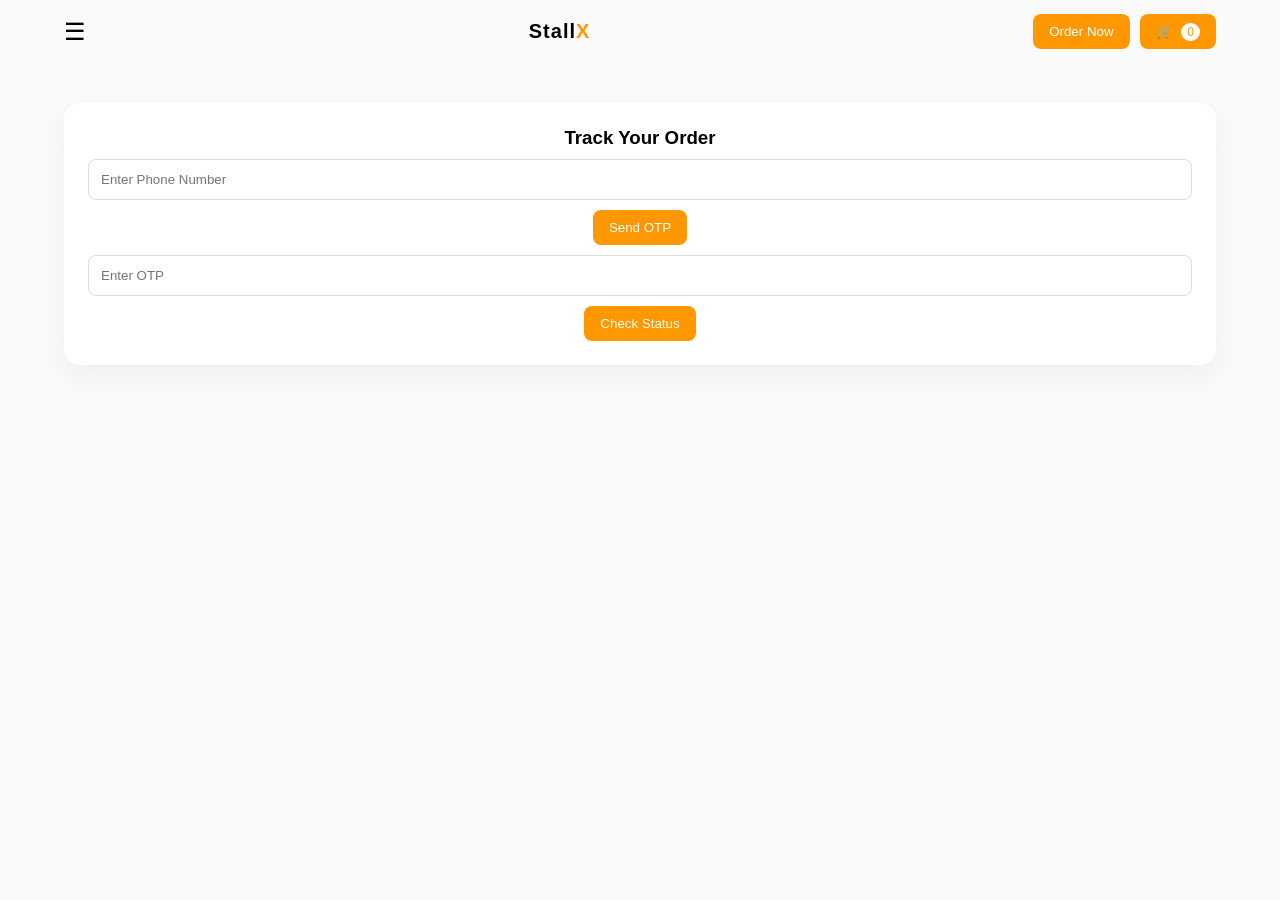
<file: index.html>
<!doctype html>
<html lang="en">
  <head>
    <meta charset="UTF-8" />
    <meta name="viewport" content="width=device-width, initial-scale=1.0" />
    <title>Smart Stall</title>

    <link rel="stylesheet" href="css/global.css" />

    <style>
      /* 🌍 BODY */
      body {
        background: #fafafa;
        font-family: "Poppins", sans-serif;
      }

      /* 🔝 NAVBAR */
      .navbar {
        display: flex;
        justify-content: space-between;
        align-items: center;
        padding: 14px 0;
      }

      /* 🐦‍🔥 brand */
      .brand {
        font-weight: 700;
        font-size: 20px;
        color: #000; /* Black */
        letter-spacing: 1px;
      }

      /* 🍔 MENU BUTTON */
      .menu-btn {
        font-size: 24px;
        cursor: pointer;
        transition: 0.3s;
      }

      .menu-btn:hover {
        color: #e23744;
      }

      /* 📂 DROPDOWN */
      .dropdown {
        position: absolute;
        top: 60px;
        left: 20px;
        background: white;
        border-radius: 12px;
        box-shadow: 0 8px 20px rgba(0, 0, 0, 0.08);
        display: none;
        flex-direction: column;
        overflow: hidden;
        animation: fadeIn 0.2s ease-in-out;
      }

      .dropdown button {
        padding: 12px 20px;
        border: none;
        background: white;
        cursor: pointer;
        transition: 0.3s;
        font-size: 14px;
      }

      .dropdown button:hover {
        background: #fff0f0;
        color: #e23744;
      }

      /* 🔵 ACTIVE MODE */
      .active-mode {
        background: #ff9800;
        color: #000; /* BLACK TEXT → ALWAYS VISIBLE */
        font-weight: 600;
      }

      /* 🛒 RIGHT SIDE */
      .nav-actions {
        display: flex;
        gap: 10px;
      }

      /* 🔥 BUTTON STYLE (ZOMATO STYLE) */
      .btn {
        padding: 10px 16px;
        border-radius: 8px;
        border: none;
        background: #ff9800;
        color: white;
        font-weight: 500;
        cursor: pointer;
        transition: all 0.25s ease;
      }

      /* ✨ BUTTON HOVER */
      .btn:hover {
        background: #e68900;
        transform: translateY(-2px);
        box-shadow: 0 6px 14px rgba(255, 152, 0, 0.3);
      }

      /* 🛒 CART BADGE */
      #cartCount {
        background: white;
        color: #ff9800;
        padding: 2px 6px;
        border-radius: 50%;
        font-size: 12px;
        margin-left: 5px;
      }

      /* 🔐 CARD */
      .verify-card {
        margin-top: 40px;
        padding: 24px;
        border-radius: 16px;
        background: white;
        box-shadow: 0 10px 30px rgba(0, 0, 0, 0.05);
        text-align: center;
      }

      /* INPUT */
      .input {
        width: 100%;
        padding: 12px;
        margin: 10px 0;
        border-radius: 8px;
        border: 1px solid #ddd;
        transition: 0.2s;
      }

      /* INPUT FOCUS */
      .input:focus {
        border-color: #ff9800;
        outline: none;
        box-shadow: 0 0 0 2px rgba(255, 152, 0, 0.15);
      }

      /* ✨ FADE ANIMATION */
      @keyframes fadeIn {
        from {
          opacity: 0;
          transform: translateY(-10px);
        }
        to {
          opacity: 1;
          transform: translateY(0);
        }
      }
    </style>
  </head>

  <body>
    <div class="container">
      <!-- 🔝 NAVBAR -->
      <div class="navbar">
        <!-- 🍔 LEFT MENU -->
        <div>
          <span class="menu-btn" onclick="toggleMenu()">☰</span>

          <div id="dropdown" class="dropdown">
            <button class="active-mode">User</button>
            <button onclick="goAdmin()">Admin</button>
            <button onclick="goDisplay()">Display</button>
          </div>
        </div>

        <!-- CENTER: BRAND -->
        <h2 class="brand">Stall<span style="color: #ff9800">X</span></h2>

        <!-- 🛒 RIGHT ACTIONS -->
        <div class="nav-actions">
          <button class="btn" onclick="goUser()">Order Now</button>

          <button class="btn" onclick="goToCart()">
            🛒 <span id="cartCount">0</span>
          </button>
        </div>
      </div>

      <!-- 🔐 VERIFICATION -->
      <div class="card verify-card">
        <h3>Track Your Order</h3>

        <input id="phone" class="input" placeholder="Enter Phone Number" />

        <button class="btn" onclick="sendOTP()">Send OTP</button>

        <input id="otp" class="input" placeholder="Enter OTP" />

        <button class="btn" onclick="verifyAndGo()">Check Status</button>
      </div>
    </div>

    <!-- JS -->
    <script src="js/api.js"></script>
    <script src="js/app.js"></script>

   <script>

  // 🛒 Initialize cart safely (FIRST TIME SETUP)
  if (!localStorage.getItem("cart")) {
    localStorage.setItem("cart", JSON.stringify([]));
  }

  let tempOTP = "";

  // 🛒 CART COUNT (SAFE VERSION)
  function updateCartCount() {
    let cart = JSON.parse(localStorage.getItem("cart"));

    if (!cart || !Array.isArray(cart)) {
      cart = [];
      localStorage.setItem("cart", JSON.stringify(cart));
    }

    document.getElementById("cartCount").innerText = cart.length;
  }
  updateCartCount();

  // 🍔 TOGGLE MENU
  function toggleMenu() {
    let menu = document.getElementById("dropdown");
    menu.style.display = menu.style.display === "flex" ? "none" : "flex";
  }

  // 🔐 SEND OTP
  async function sendOTP() {
    let phone = document.getElementById("phone").value;

    if (!phone) {
      alert("Enter phone number");
      return;
    }

    tempOTP = Math.floor(1000 + Math.random() * 9000);
    alert("OTP: " + tempOTP);

    await API.sendOTP(phone);
  }

  // ✅ VERIFY + REDIRECT
  async function verifyAndGo(){

  let phone = document.getElementById("phone").value
  let otp = document.getElementById("otp").value

  if (!phone || !otp){
    alert("Enter all details")
    return
  }

  if (otp != tempOTP){
    alert("Invalid OTP")
    return
  }

  let order = await API.getUserOrder(phone)

  if (!order){
    alert("No order found")
    return
  }

  localStorage.setItem("orderId", order.orderId)

  navigate("queue.html")

    let res = await API.getUserOrder(phone);

    localStorage.setItem("orderId", res.orderId);

    navigate("queue.html");
  }

  // 🔁 NAVIGATION
  function goUser() { navigate("menu.html"); }
  function goAdmin() { navigate("admin.html"); }
  function goDisplay() { navigate("display.html"); }
  function goToCart() { navigate("cart.html"); }

</script>
  </body>
</html>
</file>
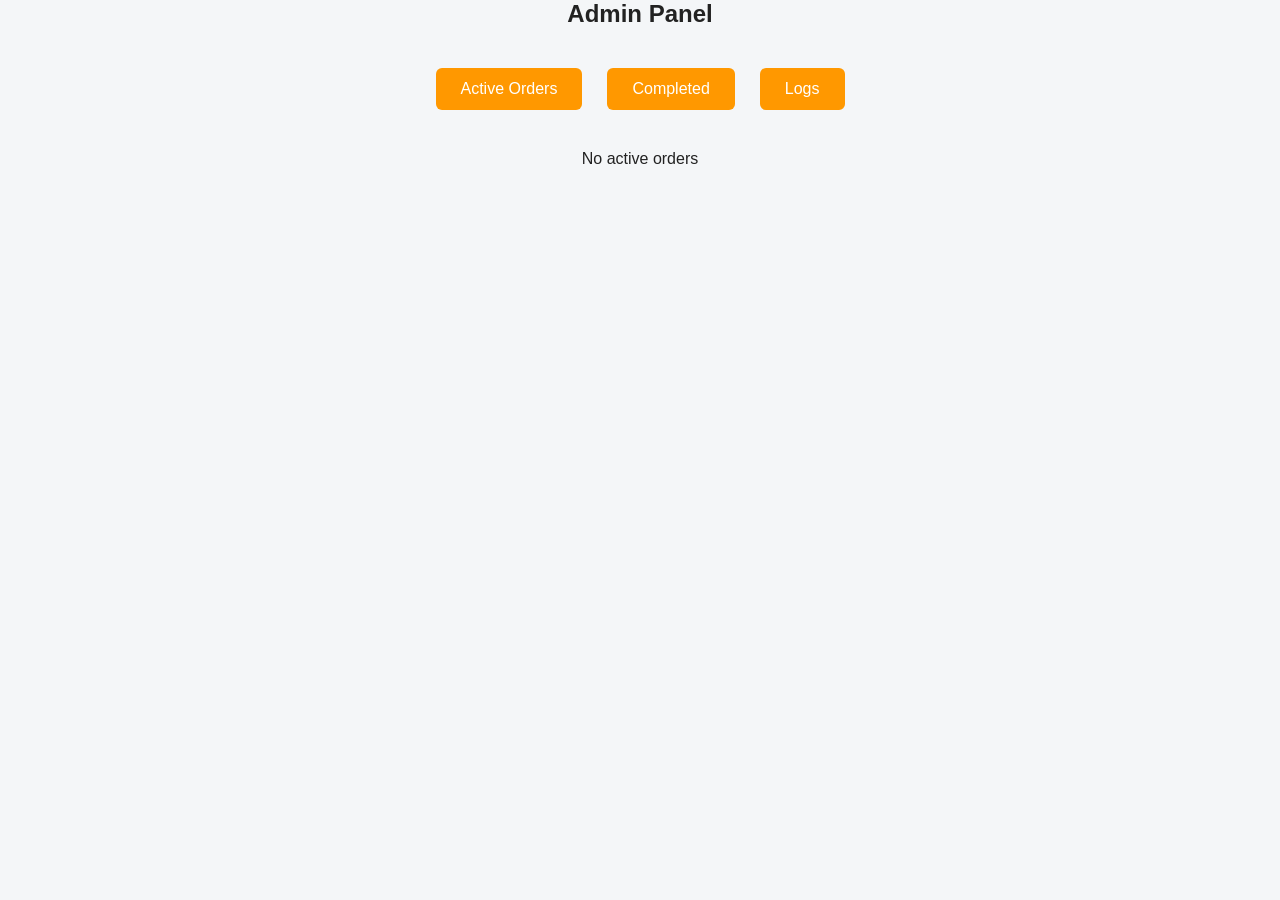
<file: admin.html>
<!DOCTYPE html>
<html lang="en">
<head>
<meta charset="UTF-8">
<meta name="viewport" content="width=device-width, initial-scale=1.0">

<title>StallX Admin</title>

<link rel="stylesheet" href="css/global.css">
<link rel="stylesheet" href="css/style.css">

</head>

<body>

<div class="container">

  <h2>Admin Panel</h2>

  <!-- 🔘 NAV -->
  <div class="menu-actions">
    <button onclick="showSection('active')">Active Orders</button>
    <button onclick="showSection('completed')">Completed</button>
    <button onclick="showSection('logs')">Logs</button>
  </div>

  <div id="activeSection"></div>
  <div id="completedSection" style="display:none;"></div>
  <div id="logsSection" style="display:none;"></div>

</div>

<script src="js/api.js"></script>
<script src="js/app.js"></script>

<script>

  // 🔁 SWITCH SECTIONS
  function showSection(section){

    document.getElementById("activeSection").style.display = "none"
    document.getElementById("completedSection").style.display = "none"
    document.getElementById("logsSection").style.display = "none"

    if(section === "active"){
      document.getElementById("activeSection").style.display = "block"
      loadActive()
    }
    else if(section === "completed"){
      document.getElementById("completedSection").style.display = "block"
      loadCompleted()
    }
    else{
      document.getElementById("logsSection").style.display = "block"
      loadLogs()
    }
  }

  // 🔥 ACTIVE ORDERS (SMART)
  function loadActive(){

    let container = document.getElementById("activeSection")
    container.innerHTML = ""

    let orders = JSON.parse(localStorage.getItem("orders")) || []

    let activeOrders = orders.filter(o => o.status !== "COMPLETED")

    if(activeOrders.length === 0){
      container.innerHTML = "<p>No active orders</p>"
      return
    }

    activeOrders.forEach(order => {

      let div = document.createElement("div")
      div.className = "food-card"

      // 🛡️ Safe items
      let items = (order.cart || [])
        .map(i => `${i.name} × ${i.qty}`)
        .join("<br>")

      // 🎯 SMART BUTTON SECTION
      let buttons = ""

      if(order.status === "QUEUE"){
        buttons = `
          <button class="cart-btn btn-start"
            onclick="updateStatus('${order.orderId}','PREPARING')">
            Start
          </button>
        `
      }
      else if(order.status === "PREPARING"){
        buttons = `
          <button class="cart-btn btn-ready"
            onclick="updateStatus('${order.orderId}','READY')">
            Ready
          </button>
        `
      }
      else if(order.status === "READY"){
        buttons = `
          <button class="cart-btn btn-verify"
            onclick="verifyOTP('${order.orderId}')">
            Verify OTP
          </button>
        `
      }

      // 🧾 CARD
      div.innerHTML = `
        <h3>${order.user?.name || "Unknown"}</h3>
        <p>${order.user?.phone || "-"}</p>
        <p>Token: ${order.token}</p>
        <p>Status: <span class="status-${order.status.toLowerCase()}">${order.status}</span></p>
        <p>${items}</p>

        ${buttons}
      `

      container.appendChild(div)
    })
  }

  // 🔄 UPDATE STATUS
  window.updateStatus = function(orderId, status){

    let orders = JSON.parse(localStorage.getItem("orders")) || []

    orders.forEach(o => {
      if(o.orderId === orderId){
        o.status = status
      }
    })

    localStorage.setItem("orders", JSON.stringify(orders))

    loadActive()
  }

  // 🔐 VERIFY OTP (SIMULATED)
  window.verifyOTP = function(orderId){

    let enteredOTP = prompt("Enter OTP from customer")

    if(!enteredOTP){
      alert("OTP required")
      return
    }

    // 🔥 TEMP (backend later)
    let correctOTP = "1234"

    if(enteredOTP !== correctOTP){
      alert("Invalid OTP")
      return
    }

    let orders = JSON.parse(localStorage.getItem("orders")) || []

    orders.forEach(o => {
      if(o.orderId === orderId){
        o.status = "COMPLETED"
      }
    })

    localStorage.setItem("orders", JSON.stringify(orders))

    alert("Order completed!")

    loadActive()
  }

  // ✅ COMPLETED
  function loadCompleted(){

    let container = document.getElementById("completedSection")
    container.innerHTML = ""

    let orders = JSON.parse(localStorage.getItem("orders")) || []

    let completed = orders.filter(o => o.status === "COMPLETED")

    completed.forEach(order => {

      let div = document.createElement("div")
      div.className = "food-card"

      div.innerHTML = `
        <h3>${order.user?.name}</h3>
        <p>Token: ${order.token}</p>
        <p>Completed</p>
      `

      container.appendChild(div)
    })
  }

  // 📊 LOGS
  function loadLogs(){

    let container = document.getElementById("logsSection")
    container.innerHTML = ""

    let orders = JSON.parse(localStorage.getItem("orders")) || []

    orders.forEach(order => {

      let div = document.createElement("div")
      div.className = "food-card"

      div.innerHTML = `
        <h3>${order.user?.name}</h3>
        <p>${order.user?.phone}</p>
        <p>Status: ${order.status}</p>
        <p>Token: ${order.token}</p>
      `

      container.appendChild(div)
    })
  }

  // 🔄 AUTO REFRESH
  setInterval(() => {
    loadActive()
  }, 3000)

  // DEFAULT
  showSection("active")

</script>

</body>
</html>
</file>
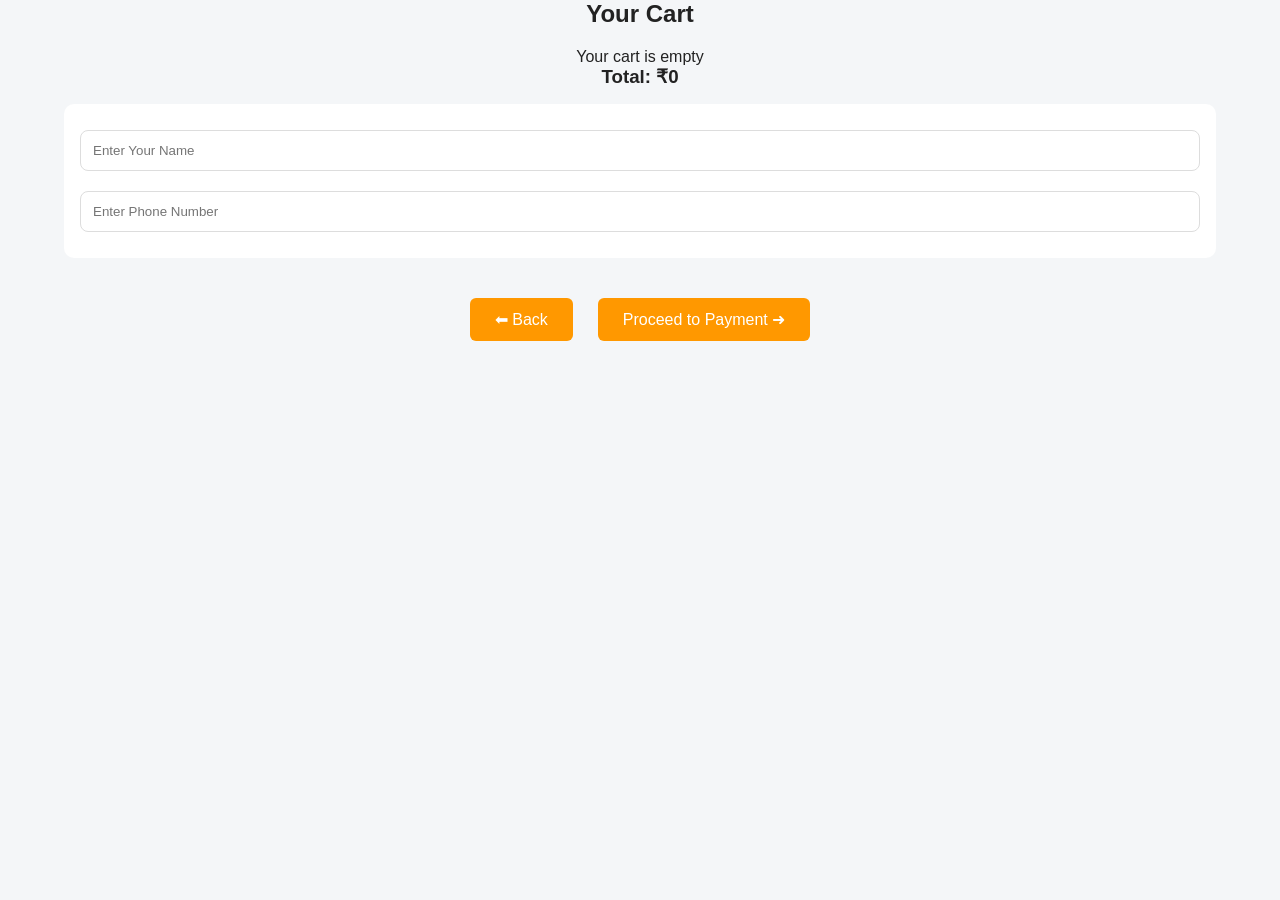
<file: cart.html>
<!DOCTYPE html>
<html lang="en">
<head>
<meta charset="UTF-8">
<meta name="viewport" content="width=device-width, initial-scale=1.0">

<title>StallX Cart</title>

<link rel="stylesheet" href="css/global.css">
<link rel="stylesheet" href="css/style.css">

</head>

<body>

<div class="container">

  <h2>Your Cart</h2>

  <!-- 🛒 CART ITEMS -->
  <div id="cartItems"></div>

  <!-- 💰 TOTAL -->
  <h3 id="totalPrice">Total: ₹0</h3>

  <!-- 👤 USER DETAILS -->
  <div class="card">

    <input id="name" class="input" placeholder="Enter Your Name">
    <input id="phone" class="input" placeholder="Enter Phone Number">

  </div>

  <!-- ACTION BUTTONS -->
  <div class="menu-actions">
    <button onclick="goBack()">⬅ Back</button>
    <button onclick="proceed()">Proceed to Payment ➜</button>
  </div>

</div>

<!-- ⚙️ CORE JS -->
<script src="js/api.js"></script>
<script src="js/app.js"></script>

<script>

  // 🛒 INIT CART
  let cart = JSON.parse(localStorage.getItem("cart"))

  if (!cart || !Array.isArray(cart)) {
    cart = []
    localStorage.setItem("cart", JSON.stringify(cart))
  }

  // 📦 LOAD CART ITEMS
  function loadCart() {

    let container = document.getElementById("cartItems")
    container.innerHTML = ""

    let total = 0

    if (cart.length === 0) {
      container.innerHTML = "<p>Your cart is empty</p>"
      document.getElementById("totalPrice").innerText = "Total: ₹0"
      return
    }

    cart.forEach((item, index) => {

      total += item.price * item.qty

      let div = document.createElement("div")
      div.className = "food-card"

      div.innerHTML = `
        <h3>${item.name}</h3>
        <p>₹${item.price} × ${item.qty}</p>
        <button class="cart-btn" onclick="removeItem(${index})">
          Remove
        </button>
      `

      container.appendChild(div)
    })

    document.getElementById("totalPrice").innerText = "Total: ₹" + total
  }

  loadCart()

  // ❌ REMOVE ITEM
  function removeItem(index) {

    cart.splice(index, 1)

    localStorage.setItem("cart", JSON.stringify(cart))

    loadCart()
  }

  // 💳 PROCEED TO PAYMENT
  function proceed() {

    let name = document.getElementById("name").value
    let phone = document.getElementById("phone").value

    // ✅ Validation
    if (!name || !phone) {
      alert("Please enter name and phone")
      return
    }

    if (cart.length === 0) {
      alert("Cart is empty")
      return
    }

    // 💳 SIMULATED PAYMENT
    let confirmPayment = confirm("Proceed to payment?")

    if (!confirmPayment) return

    // 🟢 Payment success
    localStorage.setItem("paymentDone", "true")

    // 👤 Save user
    localStorage.setItem("user", JSON.stringify({
      name: name,
      phone: phone
    }))

    // ➡️ Go to confirmation page
    navigate("confirmation.html")
  }

  // 🔙 BACK
  function goBack() {
    navigate("menu.html")
  }

</script>

</body>
</html>
</file>
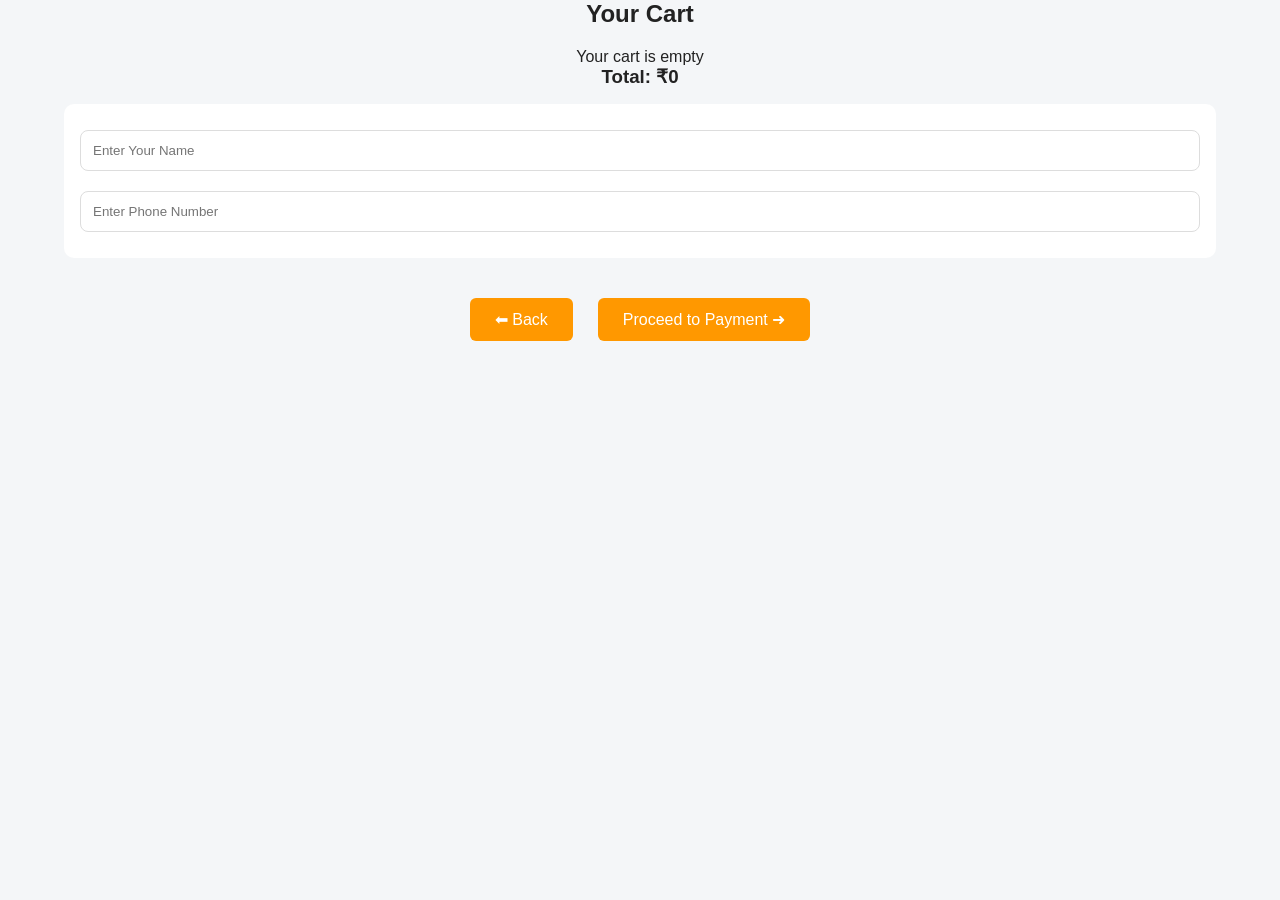
<file: confirmation.html>
<!DOCTYPE html>
<html lang="en">
<head>
<meta charset="UTF-8">
<meta name="viewport" content="width=device-width, initial-scale=1.0">

<title>StallX Confirmation</title>

<link rel="stylesheet" href="css/global.css">
<link rel="stylesheet" href="css/style.css">

</head>

<body>

<div class="container">

  <h2>Order Confirmed 🎉</h2>

  <!-- 🎟️ TOKEN DISPLAY -->
  <div class="card">
    <h3>Your Token Number</h3>
    <h1 id="token">--</h1>
  </div>

  <!-- ✅ SUCCESS MESSAGE -->
  <div class="card">
    <p>Your order has been placed successfully.</p>
    <p>Please wait for your turn.</p>
  </div>

  <!-- ACTION -->
  <div class="menu-actions">
    <button onclick="goQueue()">Go to Queue ➜</button>
  </div>

</div>

<!-- ⚙️ CORE JS -->
<script src="js/api.js"></script>
<script src="js/app.js"></script>

<script>

  let tokenNumber = ""

  async function initPage() {

    let user = JSON.parse(localStorage.getItem("user"))
    let cart = JSON.parse(localStorage.getItem("cart"))
    let paymentDone = localStorage.getItem("paymentDone")

    // 🚫 Security check
    if (!user || !cart || cart.length === 0 || !paymentDone) {
      alert("Invalid access. Please complete order properly.")
      navigate("cart.html")
      return
    }

    // 🎟️ Generate token
    let res = await API.generateToken()
    tokenNumber = res.token

    document.getElementById("token").innerText = tokenNumber

    // 📦 Create order
    let order = await API.placeOrder({
      user: user,
      cart: cart,
      token: tokenNumber,
      status: "QUEUE"
    })

    localStorage.setItem("orderId", order.orderId)

    // 🧹 Clear cart after order
    localStorage.setItem("cart", JSON.stringify([]))

    // ❌ Remove payment flag
    localStorage.removeItem("paymentDone")
  }

  initPage()

  // ➡️ GO TO QUEUE
  function goQueue() {
    navigate("queue.html")
  }

</script>

</body>
</html>
</file>
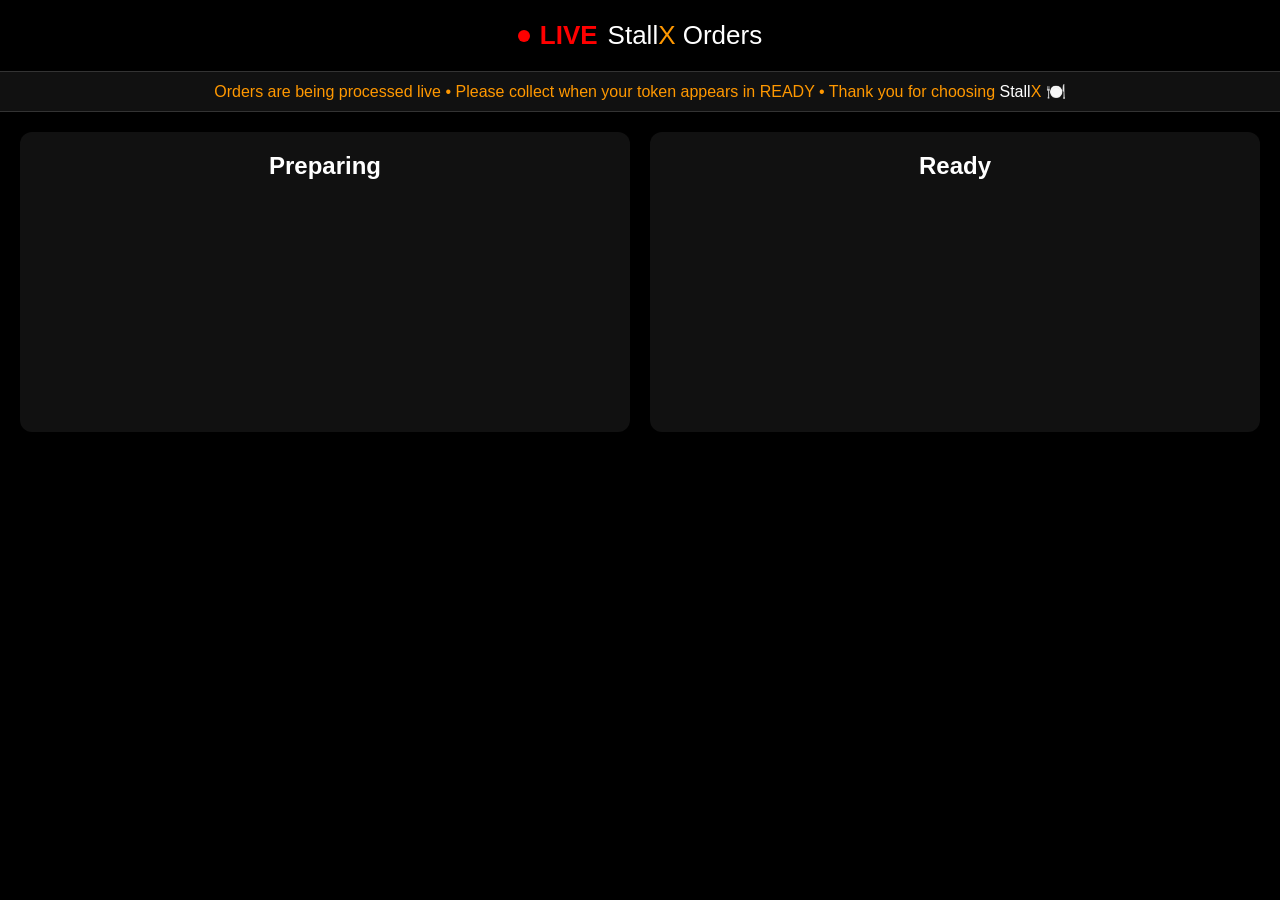
<file: display.html>
<!DOCTYPE html>
<html lang="en">
<head>
<meta charset="UTF-8">
<meta name="viewport" content="width=device-width, initial-scale=1.0">

<title>StallX Display</title>

<link rel="stylesheet" href="css/global.css">
<link rel="stylesheet" href="css/style.css">

<style>
/* 📺 DISPLAY MODE */

body {
  background: #000;
  color: white;
  text-align: center;
}

/* TITLE */
h1 {
  margin: 20px;
  font-size: 32px;
}

/* 🔴 LIVE HEADER */
.live-header {
  display: flex;
  justify-content: center;
  align-items: center;
  gap: 10px;
  font-size: 26px;
  margin: 20px;
}

/* 🔴 BLINKING DOT */
.live-dot {
  width: 12px;
  height: 12px;
  background: red;
  border-radius: 50%;
  animation: blink 1s infinite;
}

/* LIVE TEXT */
.live-text {
  color: red;
  font-weight: bold;
}

/* TITLE */
.title {
  color: white;
  font-weight: 500;
}

/* BLINK ANIMATION */
@keyframes blink {
  0% { opacity: 1; }
  50% { opacity: 0.2; }
  100% { opacity: 1; }
}

/* 📺 TICKER */
.ticker {
  width: 100%;
  overflow: hidden;
  background: #111;
  border-top: 1px solid #333;
  border-bottom: 1px solid #333;
}

.ticker-text {
  display: inline-block;
  white-space: nowrap;
  padding: 10px;
  animation: scroll 12s linear infinite;
  color: #ff9800;
  font-size: 16px;
}

/* SCROLL ANIMATION */
@keyframes scroll {
  from { transform: translateX(100%); }
  to { transform: translateX(-100%); }
}

/* GRID */
.display-container {
  display: grid;
  grid-template-columns: 1fr 1fr;
  gap: 20px;
  padding: 20px;
}

/* BOX */
.display-box {
  background: #111;
  border-radius: 12px;
  padding: 20px;
  min-height: 300px;
}

/* HEADINGS */
.display-box h2 {
  margin-bottom: 15px;
}

/* TOKENS */
.token {
  font-size: 28px;
  margin: 10px;
  padding: 10px;
  border-radius: 8px;
}

/* COLORS */
.preparing {
  background: #2196f3;
}

.ready {
  background: #4caf50;
}

/* RESPONSIVE */
@media (max-width: 600px) {
  .display-container {
    grid-template-columns: 1fr;
  }
}
</style>

</head>

<body>

<div class="live-header">
  <span class="live-dot"></span>
  <span class="live-text">LIVE</span>
  <span class="title">Stall<span style="color: #ff9800">X</span> Orders</span>
</div>

<div class="ticker">
  <div class="ticker-text">
    Orders are being processed live • Please collect when your token appears in READY • Thank you for choosing <span style="color: #FFFFFF">Stall</span><span style="color: #ff9800">X</span> 🍽️
  </div>
</div>

<div class="display-container">

  <!-- 🔵 PREPARING -->
  <div class="display-box">
    <h2>Preparing</h2>
    <div id="preparing"></div>
  </div>

  <!-- 🟢 READY -->
  <div class="display-box">
    <h2>Ready</h2>
    <div id="ready"></div>
  </div>

</div>

<script>

function loadDisplay(){

  let orders = JSON.parse(localStorage.getItem("orders")) || []

  let preparingDiv = document.getElementById("preparing")
  let readyDiv = document.getElementById("ready")

  preparingDiv.innerHTML = ""
  readyDiv.innerHTML = ""

  let preparingOrders = orders.filter(o => o.status === "PREPARING")
  let readyOrders = orders.filter(o => o.status === "READY")

  // 🔵 PREPARING
  preparingOrders.forEach(order => {
    let div = document.createElement("div")
    div.className = "token preparing"
    div.innerText = order.token
    preparingDiv.appendChild(div)
  })

  // 🟢 READY
  readyOrders.forEach(order => {
    let div = document.createElement("div")
    div.className = "token ready"
    div.innerText = order.token
    readyDiv.appendChild(div)
  })

}

loadDisplay()

// 🔄 AUTO REFRESH
setInterval(loadDisplay, 3000)

</script>

</body>
</html>
</file>
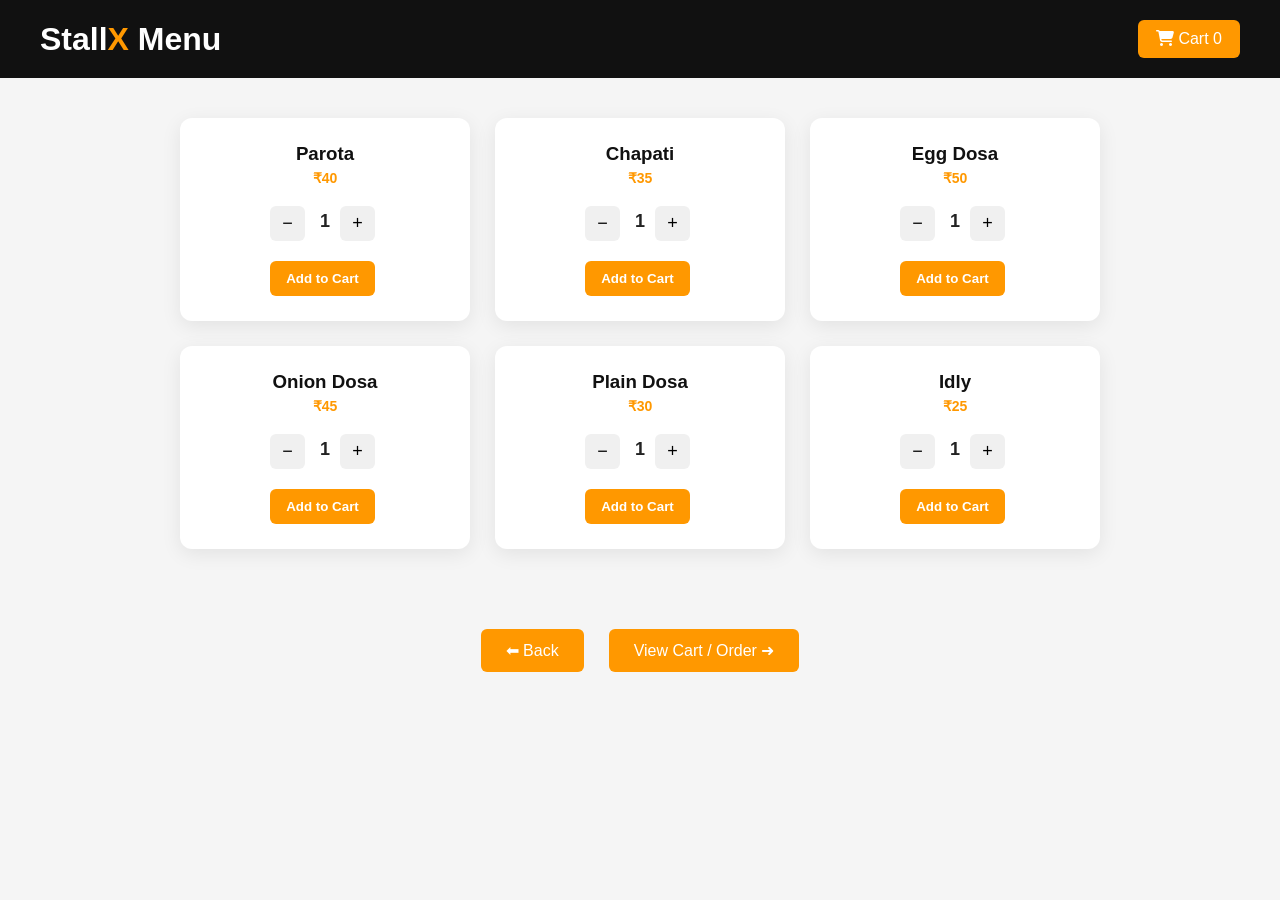
<file: menu.html>
<!DOCTYPE html>
<html lang="en">
<head>
<meta charset="UTF-8">

<!-- 🔥 Responsive -->
<meta name="viewport" content="width=device-width, initial-scale=1.0">

<title>StallX Menu</title>

<link rel="stylesheet" href="css/style.css">
<link rel="stylesheet" href="css/global.css">

<link
  rel="stylesheet"
  href="https://cdnjs.cloudflare.com/ajax/libs/font-awesome/6.5.0/css/all.min.css"
/>

</head>

<body>

<header class="header">
  <h1>Stall<span style="color: #ff9800">X</span> Menu</h1>

  <button class="cart-header" onclick="goToCart()">
    <i class="fa-solid fa-cart-shopping cart"></i>
    Cart <span id="cartCount">0</span>
  </button>
</header>

<section class="menu-container">

  <!-- Food Card -->
  <div class="food-card">
    <h3>Parota</h3>
    <p class="price">₹40</p>

    <div class="quantity">
      <button onclick="decrease(this)">−</button>
      <span class="qty">1</span>
      <button onclick="increase(this)">+</button>
    </div>

    <button class="cart-btn" onclick="addToCart('Parota',40,this)">
      Add to Cart
    </button>
  </div>

  <div class="food-card">
    <h3>Chapati</h3>
    <p class="price">₹35</p>

    <div class="quantity">
      <button onclick="decrease(this)">−</button>
      <span class="qty">1</span>
      <button onclick="increase(this)">+</button>
    </div>

    <button class="cart-btn" onclick="addToCart('Chapati',35,this)">
      Add to Cart
    </button>
  </div>

  <div class="food-card">
    <h3>Egg Dosa</h3>
    <p class="price">₹50</p>

    <div class="quantity">
      <button onclick="decrease(this)">−</button>
      <span class="qty">1</span>
      <button onclick="increase(this)">+</button>
    </div>

    <button class="cart-btn" onclick="addToCart('Egg Dosa',50,this)">
      Add to Cart
    </button>
  </div>

  <div class="food-card">
    <h3>Onion Dosa</h3>
    <p class="price">₹45</p>

    <div class="quantity">
      <button onclick="decrease(this)">−</button>
      <span class="qty">1</span>
      <button onclick="increase(this)">+</button>
    </div>

    <button class="cart-btn" onclick="addToCart('Onion Dosa',45,this)">
      Add to Cart
    </button>
  </div>

  <div class="food-card">
    <h3>Plain Dosa</h3>
    <p class="price">₹30</p>

    <div class="quantity">
      <button onclick="decrease(this)">−</button>
      <span class="qty">1</span>
      <button onclick="increase(this)">+</button>
    </div>

    <button class="cart-btn" onclick="addToCart('Plain Dosa',30,this)">
      Add to Cart
    </button>
  </div>

  <div class="food-card">
    <h3>Idly</h3>
    <p class="price">₹25</p>

    <div class="quantity">
      <button onclick="decrease(this)">−</button>
      <span class="qty">1</span>
      <button onclick="increase(this)">+</button>
    </div>

    <button class="cart-btn" onclick="addToCart('Idly',25,this)">
      Add to Cart
    </button>
  </div>

</section>

<div class="menu-actions">
  <button onclick="goToHome()">⬅ Back</button>
  <button onclick="goToCart()">View Cart / Order ➜</button>
</div>

<!-- ⚙️ Core JS -->
<script src="js/api.js"></script>
<script src="js/app.js"></script>

<!-- 📦 MENU LOGIC (FINAL) -->
<script>

  // 🛒 INIT CART
  if (!localStorage.getItem("cart")) {
    localStorage.setItem("cart", JSON.stringify([]));
  }

  // 🛒 UPDATE COUNT
  function updateCartCount() {
    let cart = JSON.parse(localStorage.getItem("cart")) || [];
    document.getElementById("cartCount").innerText = cart.length;
  }
  updateCartCount();

  // ➕ INCREASE QTY
  function increase(btn) {
    let qty = btn.parentElement.querySelector(".qty");
    qty.innerText = parseInt(qty.innerText) + 1;
  }

  // ➖ DECREASE QTY
  function decrease(btn) {
    let qty = btn.parentElement.querySelector(".qty");
    if (parseInt(qty.innerText) > 1) {
      qty.innerText = parseInt(qty.innerText) - 1;
    }
  }

  // 🛒 ADD TO CART
  function addToCart(name, price, btn) {

    let qty = parseInt(
      btn.parentElement.querySelector(".quantity .qty").innerText
    );

    let cart = JSON.parse(localStorage.getItem("cart")) || [];

    if (!Array.isArray(cart)) cart = [];

    cart.push({
      name: name,
      price: price,
      qty: qty
    });

    localStorage.setItem("cart", JSON.stringify(cart));

    updateCartCount();

    alert(name + " added to cart!");
  }

  // 🔁 NAVIGATION
  function goToCart() { navigate("cart.html"); }
  function goToHome() { navigate("index.html"); }

</script>

</body>
</html>
</file>
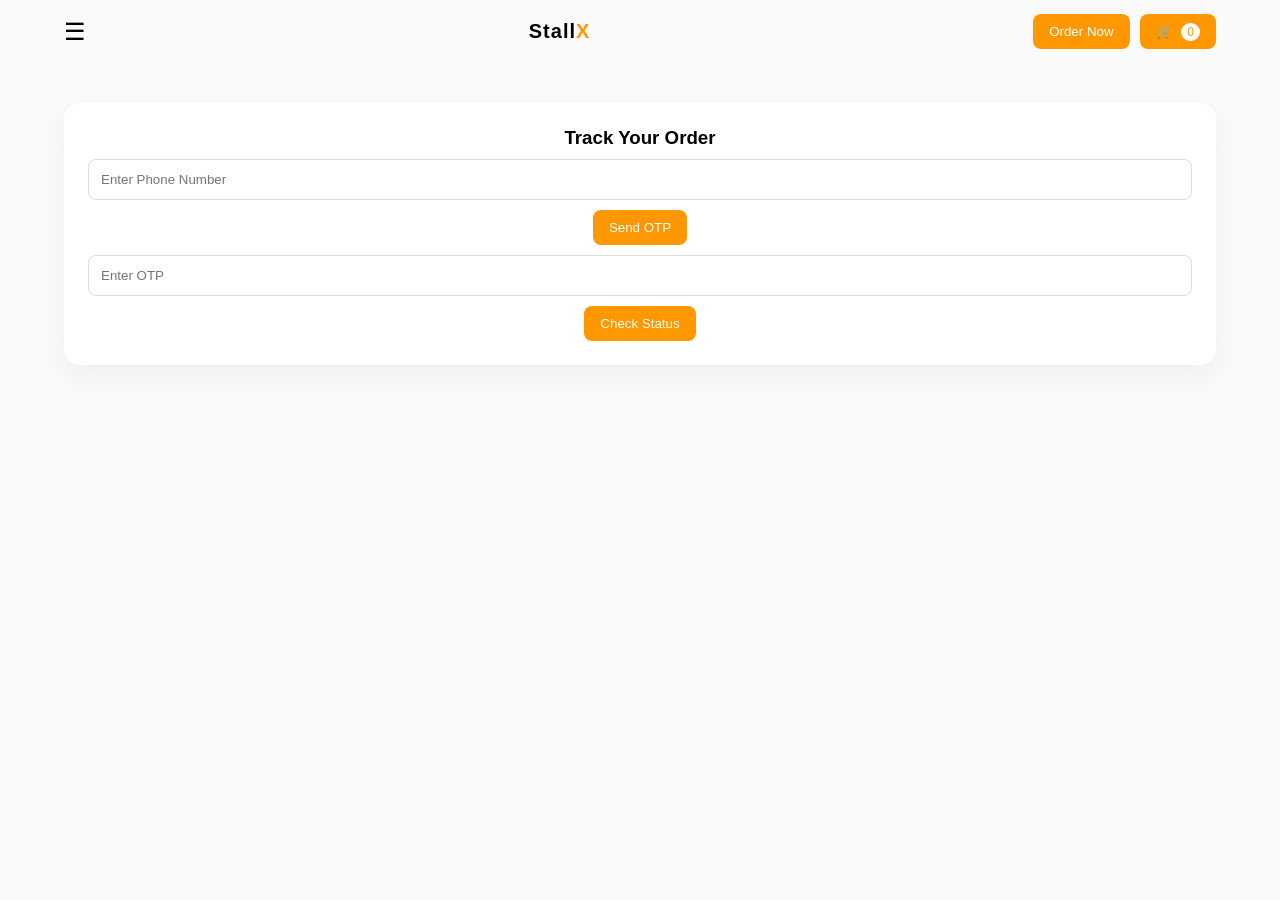
<file: queue.html>
<!DOCTYPE html>
<html lang="en">
<head>
<meta charset="UTF-8">
<meta name="viewport" content="width=device-width, initial-scale=1.0">

<title>StallX Queue</title>

<link rel="stylesheet" href="css/global.css">
<link rel="stylesheet" href="css/style.css">

</head>

<body>

<div class="container">

  <h2>Order Status</h2>

  <!-- 🎟️ TOKEN -->
  <div class="card">
    <h3>Your Token</h3>
    <h1 id="token">--</h1>
  </div>

  <!-- ⏳ STATUS -->
  <div class="card">
    <h3>Status</h3>
    <h2 id="status">Loading...</h2>
  </div>

  <!-- 🍽️ ITEMS -->
  <div class="card">
    <h3>Your Items</h3>
    <div id="items"></div>
  </div>

</div>

<script src="js/api.js"></script>
<script src="js/app.js"></script>

<script>

  let orderId = localStorage.getItem("orderId")

  if (!orderId) {
    alert("No order found")
    navigate("index.html")
  }

  // 📦 LOAD ORDER
  async function loadOrder() {

    let orders = JSON.parse(localStorage.getItem("orders")) || []

    let order = orders.find(o => o.orderId === orderId)

    if (!order) {
      alert("Order not found")
      navigate("index.html")
      return
    }

    // 🎟️ Token
    document.getElementById("token").innerText = order.token

    // ⏳ Status
    let statusEl = document.getElementById("status")

statusEl.innerText = order.status

// remove old classes
statusEl.classList.remove("status-queue", "status-preparing", "status-ready")

// apply new class
if (order.status === "QUEUE") {
  statusEl.classList.add("status-queue")
}
else if (order.status === "PREPARING") {
  statusEl.classList.add("status-preparing")
}
else if (order.status === "READY") {
  statusEl.classList.add("status-ready")
}

    // 🍽️ Items
    let itemsDiv = document.getElementById("items")
    itemsDiv.innerHTML = ""

    order.cart.forEach(item => {

      let div = document.createElement("p")
      div.innerText = `${item.name} × ${item.qty}`

      itemsDiv.appendChild(div)
    })
  }

  loadOrder()

  // 🔄 AUTO REFRESH (every 3 sec)
  setInterval(loadOrder, 3000)

</script>

</body>
</html>
</file>
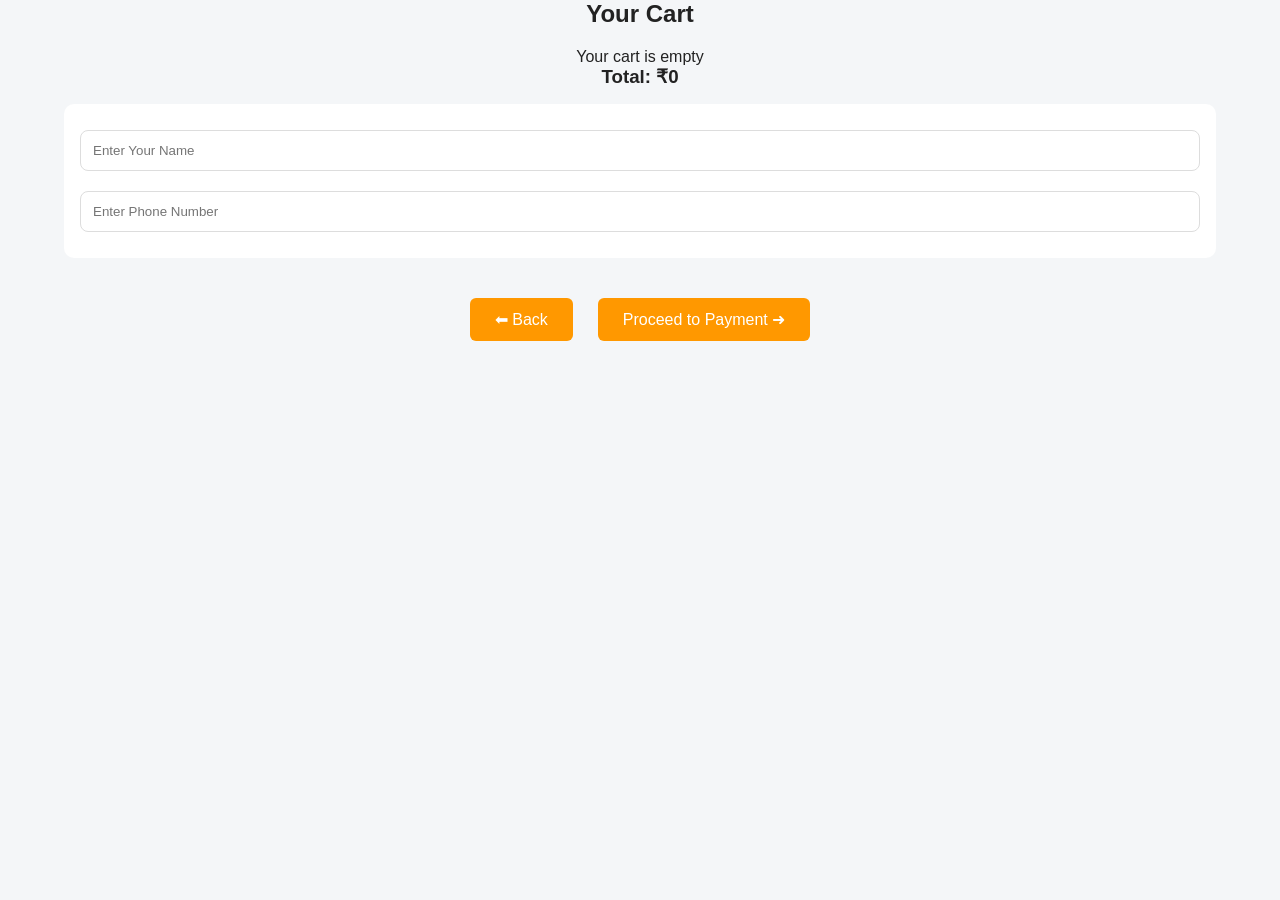
<file: frontend/cart.html>
<!doctype html>
<html lang="en">
  <head>
    <meta charset="UTF-8" />
    <meta name="viewport" content="width=device-width, initial-scale=1.0" />

    <title>StallX Cart</title>

    <link rel="stylesheet" href="css/global.css" />
    <link rel="stylesheet" href="css/style.css" />
  </head>

  <body>
    <div class="container">
      <h2>Your Cart</h2>

      <!-- 🛒 CART ITEMS -->
      <div id="cartItems"></div>

      <!-- 💰 TOTAL -->
      <h3 id="totalPrice">Total: ₹0</h3>

      <!-- 👤 USER DETAILS -->
      <div class="card">
        <input id="name" class="input" placeholder="Enter Your Name" />
        <input id="phone" class="input" placeholder="Enter Phone Number" />
      </div>

      <!-- ACTION BUTTONS -->
      <div class="menu-actions">
        <button onclick="goBack()">⬅ Back</button>
        <button onclick="proceed()">Proceed to Payment ➜</button>
      </div>
    </div>

    <!-- ⚙️ CORE JS -->
    <script src="js/api.js"></script>
    <script src="js/app.js"></script>

    <script>
      // 🛒 INIT CART
      let cart = JSON.parse(localStorage.getItem("cart")) || [];

      if (!Array.isArray(cart)) {
        cart = [];
        localStorage.setItem("cart", JSON.stringify(cart));
      }

      // 📦 LOAD CART ITEMS
      function loadCart() {
        let container = document.getElementById("cartItems");
        container.innerHTML = "";

        let total = 0;

        if (cart.length === 0) {
          container.innerHTML = "<p>Your cart is empty</p>";
          document.getElementById("totalPrice").innerText = "Total: ₹0";
          return;
        }

        cart.forEach((item, index) => {
          total += item.price * item.qty;

          let div = document.createElement("div");
          div.className = "food-card";

          div.innerHTML = `
        <h3>${item.name}</h3>
        <p>₹${item.price} × ${item.qty}</p>
        <button class="cart-btn" onclick="removeItem(${index})">
          Remove
        </button>
      `;

          container.appendChild(div);
        });

        document.getElementById("totalPrice").innerText = "Total: ₹" + total;
      }

      loadCart();

      // ❌ REMOVE ITEM
      function removeItem(index) {
        cart.splice(index, 1);
        localStorage.setItem("cart", JSON.stringify(cart));
        loadCart();
      }

      // 💳 PROCEED TO PAYMENT (BACKEND CONNECTED)
      async function proceed() {
        let name = document.getElementById("name").value;
        let phone = document.getElementById("phone").value;

        // 🔍 DEBUG
        console.log("CART:", cart);
        console.log("USER:", name, phone);

        // ✅ Validation
        if (!name || !phone) {
          alert("Please enter name and phone");
          return;
        }

        if (cart.length === 0) {
          alert("Cart is empty");
          return;
        }

        // 💳 Simulated payment confirmation
        let confirmPayment = confirm("Proceed to payment?");
        if (!confirmPayment) return;

        // 📦 Prepare order data
        let orderData = {
          user: {
            name: name,
            phone: phone,
          },
          cart: cart,
        };

        console.log("SENDING:", orderData);

        try {
          // 🔥 CALL BACKEND
          let res = await API.placeOrder(orderData);

          console.log("RESPONSE:", res);

          // ❗ Backend error handling
          if (res.error) {
            alert(res.error);
            return;
          }

          // ✅ Save important data
          localStorage.setItem("orderId", res.orderId);
          localStorage.setItem("token", res.token);

          // 🧹 Clear cart
          localStorage.removeItem("cart");

          // ➡️ Navigate to confirmation
          navigate("confirmation.html");
        } catch (err) {
          console.error("FETCH ERROR:", err);
          alert("Backend connection failed");
        }
      }

      // 🔙 BACK
      function goBack() {
        navigate("menu.html");
      }
    </script>
  </body>
</html>
</file>
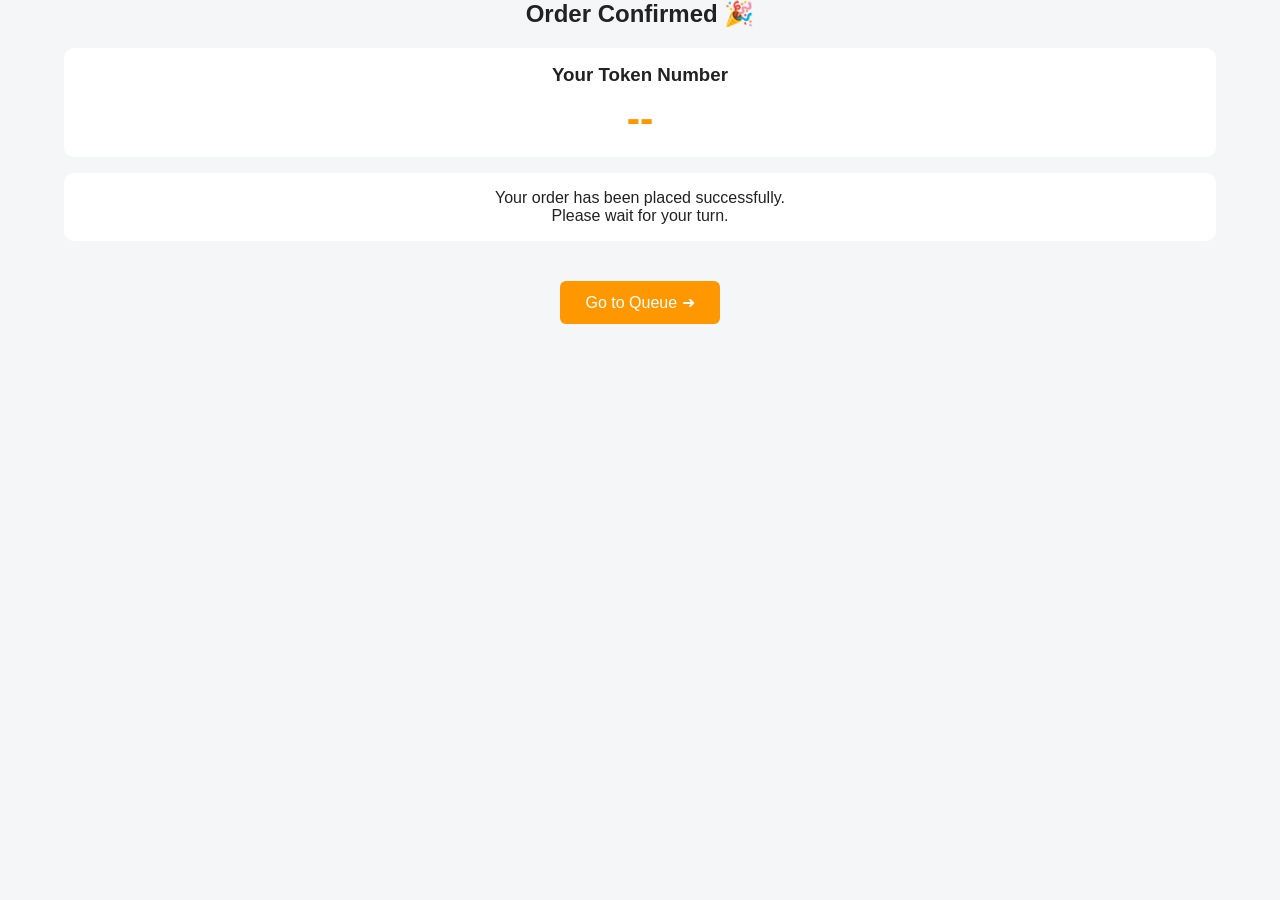
<file: frontend/confirmation.html>
<!doctype html>
<html lang="en">
  <head>
    <meta charset="UTF-8" />
    <meta name="viewport" content="width=device-width, initial-scale=1.0" />

    <title>StallX Confirmation</title>

    <link rel="stylesheet" href="css/global.css" />
    <link rel="stylesheet" href="css/style.css" />
  </head>

  <body>
    <div class="container">
      <h2>Order Confirmed 🎉</h2>

      <!-- 🎟️ TOKEN DISPLAY -->
      <div class="card">
        <h3>Your Token Number</h3>
        <h1 id="token">--</h1>
      </div>

      <!-- ✅ SUCCESS MESSAGE -->
      <div class="card">
        <p>Your order has been placed successfully.</p>
        <p>Please wait for your turn.</p>
      </div>

      <!-- ACTION -->
      <div class="menu-actions">
        <button onclick="goQueue()">Go to Queue ➜</button>
      </div>
    </div>

    <!-- ⚙️ CORE JS -->
    <script src="js/api.js"></script>
    <script src="js/app.js"></script>

    <script>
      async function loadConfirmation() {
        let orderId = localStorage.getItem("orderId");

        console.log("ALL ORDERS:", orders);
        console.log("SEARCHING ID:", orderId);

        if (!orderId) {
          alert("Invalid access");
          navigate("index.html");
          return;
        }

        // 🔥 GET ALL ORDERS
        let orders = await API.getOrders();

        // 🔍 FIND THIS ORDER
        let order = orders.find((o) => o.orderId == orderId);

        if (!order) {
          console.log("Order not found!", orderId, orders);
          alert("Order not found");
          return;
        }

        if (!order) {
          alert("Order not found");
          return;
        }

        // 🎯 DISPLAY REAL DATA
        document.getElementById("tokenDisplay").innerText = order.token;
        document.getElementById("orderId").innerText = order.orderId;
        document.getElementById("phone").innerText = order.user.phone;
        document.getElementById("otp").innerText = order.otp;
      }

      loadConfirmation();

      function goQueue() {
        navigate("queue.html");
      }

      function goHome() {
        navigate("index.html");
      }
    </script>
  </body>
</html>
</file>
<file: css/global.css>
/* RESET */
* {
  margin: 0;
  padding: 0;
  box-sizing: border-box;
}

/* BODY */
body {
  font-family: Arial, sans-serif;
  background: #f5f5f5;
}

/* CONTAINER */
.container {
  width: 90%;
  max-width: 1200px;
  margin: auto;
}

/* FLEX */
.flex {
  display: flex;
  justify-content: space-between;
  align-items: center;
}

/* GRID */
.grid {
  display: grid;
  gap: 16px;
}

/* CARD */
.card {
  background: white;
  padding: 16px;
  border-radius: 10px;
  margin-top: 16px;
}

/* BUTTON */
.btn {
  padding: 10px;
  background: black;
  color: white;
  border-radius: 8px;
  border: none;
  cursor: pointer;
}

/* INPUT */
.input {
  width: 100%;
  padding: 10px;
  margin: 10px 0;
}

/* RESPONSIVE */
@media (max-width: 768px) {
  .flex {
    flex-direction: column;
    gap: 10px;
  }
}

/* INPUT (GLOBAL) */
.input {
  width: 100%;
  padding: 12px;
  margin: 10px 0;
  border-radius: 8px;
  border: 1px solid #ddd;
  transition: 0.2s;
}

/* INPUT FOCUS */
.input:focus {
  border-color: #ff9800;
  outline: none;
  box-shadow: 0 0 0 2px rgba(255, 152, 0, 0.15);
}

/* ✨ CARD ANIMATION (GLOBAL) */
.card {
  animation: fadeIn 0.3s ease-in-out;
}

@keyframes fadeIn {
  from {
    opacity: 0;
    transform: translateY(-10px);
  }
  to {
    opacity: 1;
    transform: translateY(0);
  }
}
</file>
<file: css/style.css>
/* ================= Menu Page Styles ================= */

body {
  font-family: "Segoe UI", Arial;
  background: #f4f6f8;
  margin: 0;
  text-align: center;
  color: #222;
}

/* ================= HEADER ================= */

.header {
  display: flex;
  justify-content: space-between;
  align-items: center;
  padding: 20px 40px;
  background: #111;
  color: white;
}

.cart-header {
  background: #ff9800;
  border: none;
  padding: 10px 18px;
  font-size: 16px;
  border-radius: 6px;
  cursor: pointer;
  color: white;
  transition: all 0.25s ease;
}

.cart-header:hover {
  background: #e68900;
  transform: translateY(-2px);
  box-shadow: 0 6px 14px rgba(255, 152, 0, 0.3);
}

/* ================= MENU GRID ================= */

.menu-container {
  display: grid;
  grid-template-columns: repeat(auto-fit, minmax(220px, 1fr));
  gap: 25px;
  padding: 40px;
  max-width: 1000px;
  margin: auto;
}

/* ================= FOOD CARD ================= */

.food-card {
  background: white;
  padding: 25px;
  border-radius: 12px;
  box-shadow: 0 5px 20px rgba(0, 0, 0, 0.08);
  transition: all 0.3s ease;
}

.food-card:hover {
  transform: translateY(-6px);
  box-shadow: 0 12px 28px rgba(0, 0, 0, 0.15);
}

.food-card h3 {
  margin-bottom: 8px;
}

/* ================= PRICE ================= */

.price {
  font-size: 18px;
  font-weight: bold;
  color: #ff9800;
}

/* ================= QUANTITY ================= */

.quantity {
  display: flex;
  justify-content: center;
  align-items: center;
  gap: 10px;
  margin: 15px 0;
}

.quantity button {
  width: 35px;
  height: 35px;
  border: none;
  background: #f0f0f0;
  font-size: 18px;
  border-radius: 6px;
  cursor: pointer;
  transition: all 0.2s ease;
}

.quantity button:hover {
  background: #ff9800;
  color: white;
  transform: scale(1.1);
}

.qty {
  font-size: 18px;
  font-weight: bold;
}

/* ================= CART BUTTON ================= */

.cart-btn {
  background: #ff9800;
  border: none;
  padding: 10px 16px;
  border-radius: 6px;
  cursor: pointer;
  color: white;
  font-weight: bold;
  transition: all 0.25s ease;
}

.cart-btn:hover {
  background: #e68900;
  transform: translateY(-2px);
  box-shadow: 0 6px 14px rgba(255, 152, 0, 0.3);
}

/* ================= ACTION BUTTONS ================= */

.menu-actions {
  margin: 40px;
  display: flex;
  justify-content: center;
  gap: 25px;
}

.menu-actions button {
  padding: 12px 25px;
  font-size: 16px;
  background: #111;
  color: white;
  border: none;
  border-radius: 6px;
  cursor: pointer;
  transition: all 0.3s ease;
}

.menu-actions button:hover {
  background: #333;
  transform: translateY(-2px);
}

/* ================= RESPONSIVE ================= */

@media (max-width: 600px) {

  .header {
    flex-direction: column;
    gap: 10px;
    text-align: center;
  }

  .menu-container {
    padding: 20px;
  }

  .menu-actions {
    flex-direction: column;
    gap: 15px;
  }

}

/* ================= QUEUE PAGE ================= */

.status {
  font-size: 22px;
  font-weight: bold;
  margin-top: 10px;
}

/* 🎟️ TOKEN BIG DISPLAY */
#token {
  font-size: 40px;
  color: #ff9800;
  margin-top: 10px;
}

/* ⏳ STATUS COLORS */

.status-queue {
  color: #ff9800;
}

.status-preparing {
  color: #2196f3;
}

.status-ready {
  color: #4caf50;
}

/* 🍽️ ITEM LIST */
#items p {
  font-size: 16px;
  margin: 5px 0;
}

/* 🧊 CARD IMPROVEMENT */
.card {
  text-align: center;
}

/* ✨ ANIMATION */
.status {
  animation: fadeIn 0.3s ease-in-out;
}

/* ================= ADMIN PAGE ================= */

/* 🔘 SECTION BUTTONS */
.menu-actions button {
  background: #ff9800;
  color: white;
  font-weight: 500;
}

.menu-actions button:hover {
  background: #e68900;
  transform: translateY(-2px);
  box-shadow: 0 6px 14px rgba(255, 152, 0, 0.3);
}

/* 🧠 ADMIN CARDS */
#activeSection .food-card,
#completedSection .food-card,
#logsSection .food-card {
  text-align: left;
  padding: 20px;
}

/* 📦 ORDER TITLE */
.food-card h3 {
  color: #111;
  margin-bottom: 5px;
}

/* 📱 PHONE */
.food-card p {
  margin: 4px 0;
  font-size: 14px;
}

/* 🎟️ TOKEN STYLE */
.food-card p:nth-child(3) {
  font-weight: bold;
  color: #ff9800;
}

/* ⏳ STATUS COLORS */
.status-queue {
  color: #ff9800;
  font-weight: bold;
}

.status-preparing {
  color: #2196f3;
  font-weight: bold;
}

.status-ready {
  color: #4caf50;
  font-weight: bold;
}

.status-completed {
  color: #777;
}

/* 🔥 BUTTON GROUP */
.food-card button {
  margin: 5px 5px 0 0;
}

/* ✨ BUTTON VARIANTS */
.btn-start {
  background: #2196f3;
}

.btn-ready {
  background: #4caf50;
}

.btn-verify {
  background: #ff9800;
}

/* HOVER */
.btn-start:hover {
  background: #1976d2;
}

.btn-ready:hover {
  background: #388e3c;
}

.btn-verify:hover {
  background: #e68900;
}

/* 📊 SECTION HEADINGS */
.container h2 {
  margin-bottom: 20px;
}

/* 📱 RESPONSIVE */
@media (max-width: 600px) {

  .food-card {
    font-size: 14px;
  }

  .menu-actions {
    flex-direction: column;
  }

}
</file>
<file: frontend/css/global.css>
/* RESET */
* {
  margin: 0;
  padding: 0;
  box-sizing: border-box;
}

/* BODY */
body {
  font-family: Arial, sans-serif;
  background: #f5f5f5;
}

/* CONTAINER */
.container {
  width: 90%;
  max-width: 1200px;
  margin: auto;
}

/* FLEX */
.flex {
  display: flex;
  justify-content: space-between;
  align-items: center;
}

/* GRID */
.grid {
  display: grid;
  gap: 16px;
}

/* CARD */
.card {
  background: white;
  padding: 16px;
  border-radius: 10px;
  margin-top: 16px;
}

/* BUTTON */
.btn {
  padding: 10px;
  background: black;
  color: white;
  border-radius: 8px;
  border: none;
  cursor: pointer;
}

/* INPUT */
.input {
  width: 100%;
  padding: 10px;
  margin: 10px 0;
}

/* RESPONSIVE */
@media (max-width: 768px) {
  .flex {
    flex-direction: column;
    gap: 10px;
  }
}

/* INPUT (GLOBAL) */
.input {
  width: 100%;
  padding: 12px;
  margin: 10px 0;
  border-radius: 8px;
  border: 1px solid #ddd;
  transition: 0.2s;
}

/* INPUT FOCUS */
.input:focus {
  border-color: #ff9800;
  outline: none;
  box-shadow: 0 0 0 2px rgba(255, 152, 0, 0.15);
}

/* ✨ CARD ANIMATION (GLOBAL) */
.card {
  animation: fadeIn 0.3s ease-in-out;
}

@keyframes fadeIn {
  from {
    opacity: 0;
    transform: translateY(-10px);
  }
  to {
    opacity: 1;
    transform: translateY(0);
  }
}
</file>
<file: frontend/css/style.css>
/* ================= Menu Page Styles ================= */

body {
  font-family: "Segoe UI", Arial;
  background: #f4f6f8;
  margin: 0;
  text-align: center;
  color: #222;
}

/* ================= HEADER ================= */

.header {
  display: flex;
  justify-content: space-between;
  align-items: center;
  padding: 20px 40px;
  background: #111;
  color: white;
}

.cart-header {
  background: #ff9800;
  border: none;
  padding: 10px 18px;
  font-size: 16px;
  border-radius: 6px;
  cursor: pointer;
  color: white;
  transition: all 0.25s ease;
}

.cart-header:hover {
  background: #e68900;
  transform: translateY(-2px);
  box-shadow: 0 6px 14px rgba(255, 152, 0, 0.3);
}

/* ================= MENU GRID ================= */

.menu-container {
  display: grid;
  grid-template-columns: repeat(auto-fit, minmax(220px, 1fr));
  gap: 25px;
  padding: 40px;
  max-width: 1000px;
  margin: auto;
}

/* ================= FOOD CARD ================= */

.food-card {
  background: white;
  padding: 25px;
  border-radius: 12px;
  box-shadow: 0 5px 20px rgba(0, 0, 0, 0.08);
  transition: all 0.3s ease;
}

.food-card:hover {
  transform: translateY(-6px);
  box-shadow: 0 12px 28px rgba(0, 0, 0, 0.15);
}

.food-card h3 {
  margin-bottom: 8px;
}

/* ================= PRICE ================= */

.price {
  font-size: 18px;
  font-weight: bold;
  color: #ff9800;
}

/* ================= QUANTITY ================= */

.quantity {
  display: flex;
  justify-content: center;
  align-items: center;
  gap: 10px;
  margin: 15px 0;
}

.quantity button {
  width: 35px;
  height: 35px;
  border: none;
  background: #f0f0f0;
  font-size: 18px;
  border-radius: 6px;
  cursor: pointer;
  transition: all 0.2s ease;
}

.quantity button:hover {
  background: #ff9800;
  color: white;
  transform: scale(1.1);
}

.qty {
  font-size: 18px;
  font-weight: bold;
}

/* ================= CART BUTTON ================= */

.cart-btn {
  background: #ff9800;
  border: none;
  padding: 10px 16px;
  border-radius: 6px;
  cursor: pointer;
  color: white;
  font-weight: bold;
  transition: all 0.25s ease;
}

.cart-btn:hover {
  background: #e68900;
  transform: translateY(-2px);
  box-shadow: 0 6px 14px rgba(255, 152, 0, 0.3);
}

/* ================= ACTION BUTTONS ================= */

.menu-actions {
  margin: 40px;
  display: flex;
  justify-content: center;
  gap: 25px;
}

.menu-actions button {
  padding: 12px 25px;
  font-size: 16px;
  background: #111;
  color: white;
  border: none;
  border-radius: 6px;
  cursor: pointer;
  transition: all 0.3s ease;
}

.menu-actions button:hover {
  background: #333;
  transform: translateY(-2px);
}

/* ================= RESPONSIVE ================= */

@media (max-width: 600px) {

  .header {
    flex-direction: column;
    gap: 10px;
    text-align: center;
  }

  .menu-container {
    padding: 20px;
  }

  .menu-actions {
    flex-direction: column;
    gap: 15px;
  }

}

/* ================= QUEUE PAGE ================= */

.status {
  font-size: 22px;
  font-weight: bold;
  margin-top: 10px;
}

/* 🎟️ TOKEN BIG DISPLAY */
#token {
  font-size: 40px;
  color: #ff9800;
  margin-top: 10px;
}

/* ⏳ STATUS COLORS */

.status-queue {
  color: #ff9800;
}

.status-preparing {
  color: #2196f3;
}

.status-ready {
  color: #4caf50;
}

/* 🍽️ ITEM LIST */
#items p {
  font-size: 16px;
  margin: 5px 0;
}

/* 🧊 CARD IMPROVEMENT */
.card {
  text-align: center;
}

/* ✨ ANIMATION */
.status {
  animation: fadeIn 0.3s ease-in-out;
}

/* ================= ADMIN PAGE ================= */

/* 🔘 SECTION BUTTONS */
.menu-actions button {
  background: #ff9800;
  color: white;
  font-weight: 500;
}

.menu-actions button:hover {
  background: #e68900;
  transform: translateY(-2px);
  box-shadow: 0 6px 14px rgba(255, 152, 0, 0.3);
}

/* 🧠 ADMIN CARDS */
#activeSection .food-card,
#completedSection .food-card,
#logsSection .food-card {
  text-align: left;
  padding: 20px;
}

/* 📦 ORDER TITLE */
.food-card h3 {
  color: #111;
  margin-bottom: 5px;
}

/* 📱 PHONE */
.food-card p {
  margin: 4px 0;
  font-size: 14px;
}

/* 🎟️ TOKEN STYLE */
.food-card p:nth-child(3) {
  font-weight: bold;
  color: #ff9800;
}

/* ⏳ STATUS COLORS */
.status-queue {
  color: #ff9800;
  font-weight: bold;
}

.status-preparing {
  color: #2196f3;
  font-weight: bold;
}

.status-ready {
  color: #4caf50;
  font-weight: bold;
}

.status-completed {
  color: #777;
}

/* 🔥 BUTTON GROUP */
.food-card button {
  margin: 5px 5px 0 0;
}

/* ✨ BUTTON VARIANTS */
.btn-start {
  background: #2196f3;
}

.btn-ready {
  background: #4caf50;
}

.btn-verify {
  background: #ff9800;
}

/* HOVER */
.btn-start:hover {
  background: #1976d2;
}

.btn-ready:hover {
  background: #388e3c;
}

.btn-verify:hover {
  background: #e68900;
}

/* 📊 SECTION HEADINGS */
.container h2 {
  margin-bottom: 20px;
}

/* 📱 RESPONSIVE */
@media (max-width: 600px) {

  .food-card {
    font-size: 14px;
  }

  .menu-actions {
    flex-direction: column;
  }

}
</file>
